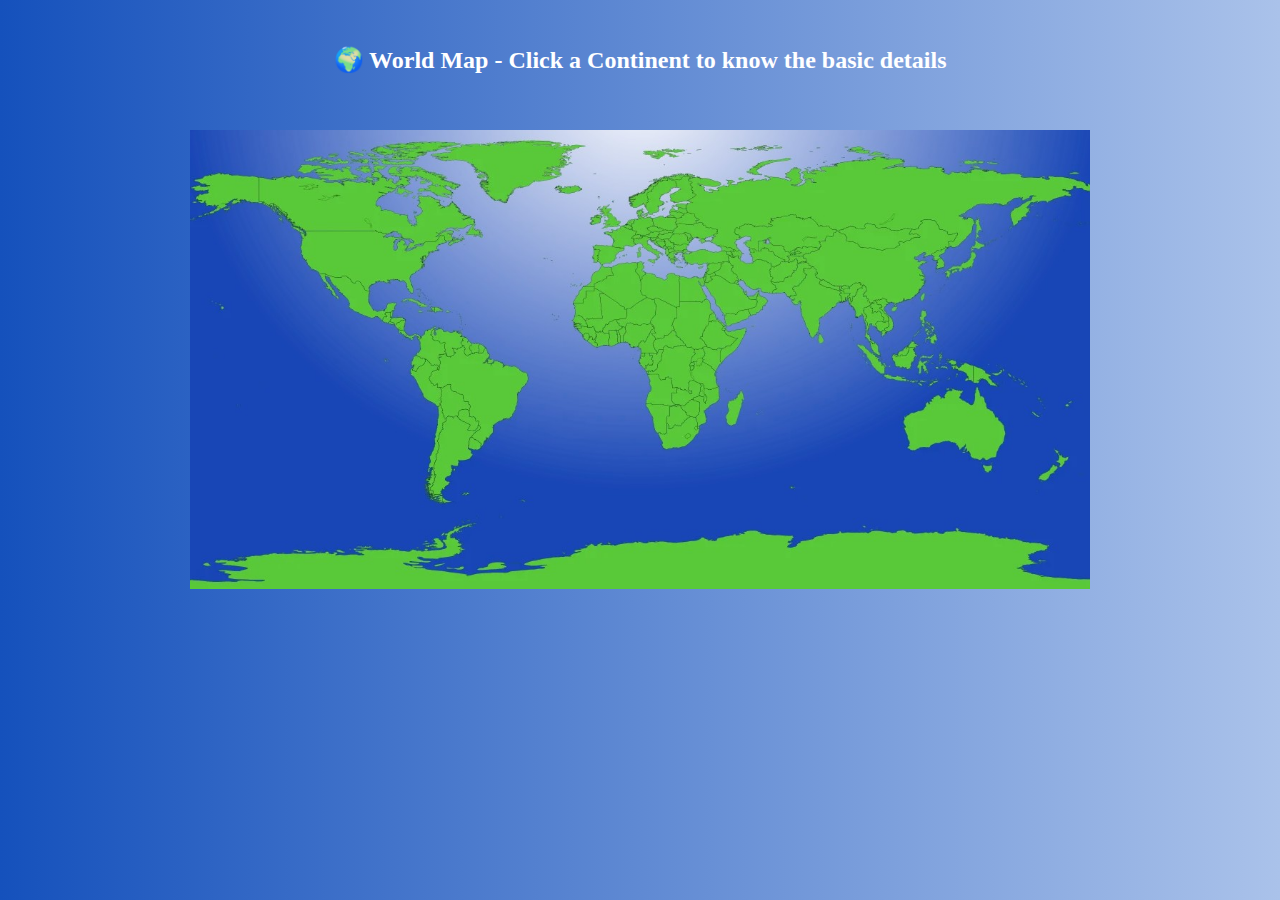
<file: Ex 1/index.html>
<!DOCTYPE html>
<html lang="en">
<head>
    <meta charset="UTF-8">
    <title>World Map - Continents Info</title>

    <style>
        body {
            font-family: Georgia, 'Times New Roman', Times, serif;
            text-align: center;
            background:linear-gradient(to right, #1551BC,#aac2ea);
            color:white;
        }

        .info {
            display: none;
            margin: 20px auto;
            width: 70%;
            padding: 15px;
            border-radius: 8px;
        }
        .info:target {
            display: block;
        }
    </style>
</head>

<body>

<br>
<h2>&#127757 World Map - Click a Continent to know the basic details</h2><br><br>

<img src="world map 2.jpg"
     alt="World Map"
     usemap="#worldmap"
     width="900">

<map name="worldmap">
  <area shape="rect" coords="0,40,300,230" href="#northamerica" alt="North America">
  <area shape="rect" coords="200,220,360,459" href="#southamerica"alt="South America">
  <area shape="rect" coords="360,40,550,150" href="#europe" alt="Europe">
  <area shape="rect" coords="360,150,520,380" href="#africa" alt="Africa">
  <area shape="rect" coords="650,250,860,420" href="#australia" alt="Australia">
  <area shape="rect" coords="551,20,900,300" href="#asia" alt="Asia">
  <area shape="rect" coords="0,400,900,459" href="#antarctica" alt="Antarctica">
</map>

<div id="asia" class="info">
    <h3>Asia</h3>
    <p><b>Population:</b> ~4.7 Billion</p>
    <p><b>Major Cities:</b> Tokyo, Delhi, Shanghai</p>
</div>

<div id="africa" class="info">
    <h3>Africa</h3>
    <p><b>Population:</b> ~1.4 Billion</p>
    <p><b>Major Cities:</b> Lagos, Cairo, Nairobi</p>
</div>

<div id="northamerica" class="info">
    <h3>North America</h3>
    <p><b>Population:</b> ~600 Million</p>
    <p><b>Major Cities:</b> New York, Toronto, Mexico City</p>
</div>

<div id="southamerica" class="info">
    <h3>South America</h3>
    <p><b>Population:</b> ~430 Million</p>
    <p><b>Major Cities:</b> São Paulo, Buenos Aires, Lima</p>
</div>

<div id="europe" class="info">
    <h3>Europe</h3>
    <p><b>Population:</b> ~750 Million</p>
    <p><b>Major Cities:</b> London, Paris, Berlin</p>
</div>

<div id="australia" class="info">
    <h3>Australia</h3>
    <p><b>Population:</b> ~43 Million</p>
    <p><b>Major Cities:</b> Sydney, Melbourne, Brisbane</p>
</div>

<div id="antarctica" class="info">
    <h3>Antarctica</h3>
    <p><b>Population:</b> ~1,000 (Researchers)</p>
    <p><b>Major Cities:</b> None</p>
</div>

</body>
</html>
</file>
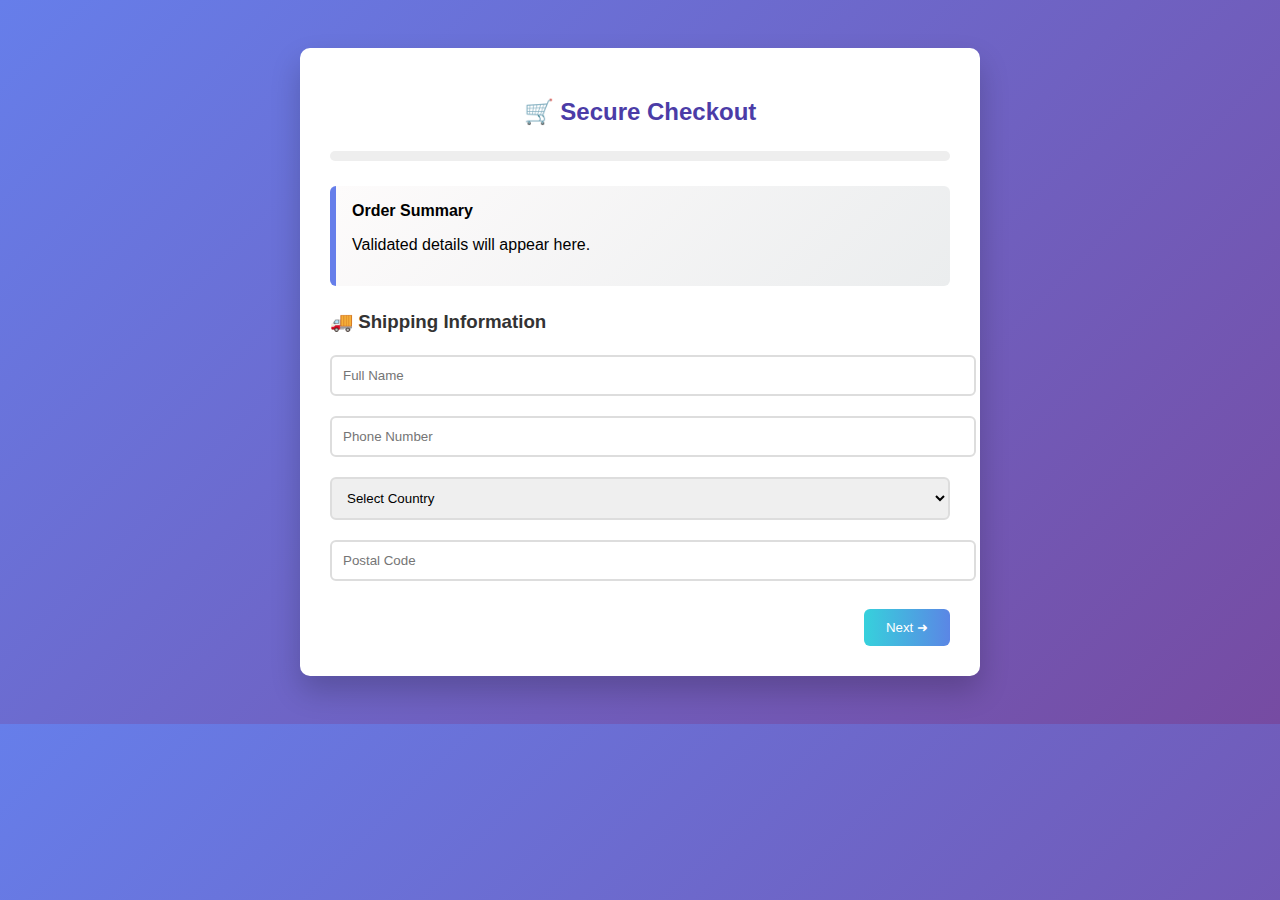
<file: Ex 3/index.html>
<!DOCTYPE html>
<html lang="en">
<head>
<meta charset="UTF-8">
<title>DHTML Checkout</title>

<style>
body {
    font-family: "Segoe UI", Arial, sans-serif;
    background: linear-gradient(135deg, #667eea, #764ba2);
    padding: 40px;
}

.container {
    max-width: 620px;
    margin: auto;
    background: #ffffff;
    padding: 30px;
    border-radius: 10px;
    box-shadow: 0 15px 30px rgba(0,0,0,0.2);
}

h2 {
    text-align: center;
    margin-bottom: 25px;
    color: #4b3ca7;
}

h3 {
    margin-bottom: 12px;
    color: #333;
}

.step { display: none; }
.step.active { display: block; }

input, select {
    width: 100%;
    padding: 11px;
    margin: 10px 0;
    border: 2px solid #ddd;
    border-radius: 6px;
}

input:focus, select:focus {
    border-color: #667eea;
    outline: none;
}

button {
    padding: 11px 22px;
    border: none;
    border-radius: 6px;
    cursor: pointer;
}

.next {
    background: linear-gradient(to right, #36d1dc, #5b86e5);
    color: white;
}

.back {
    background: linear-gradient(to right, #bdc3c7, #2c3e50);
    color: white;
}

.submit {
    background: linear-gradient(to right, #56ab2f, #a8e063);
    color: white;
}

.button-group {
    display: flex;
    justify-content: space-between;
    margin-top: 18px;
}

.progress {
    width: 100%;
    height: 10px;
    background: #eee;
    border-radius: 10px;
    margin-bottom: 25px;
}

#progressBar {
    height: 10px;
    width: 0%;
    background: linear-gradient(to right, #ff512f, #dd2476);
    border-radius: 10px;
    transition: width 0.4s ease;
}

.summary {
    background: linear-gradient(135deg, #fdfbfb, #ebedee);
    border-left: 6px solid #667eea;
    padding: 16px;
    margin-bottom: 25px;
    border-radius: 6px;
}
</style>
</head>

<body>

<div class="container">
<h2>🛒 Secure Checkout</h2>

<div class="progress">
    <div id="progressBar"></div>
</div>

<div class="summary">
    <strong>Order Summary</strong>
    <p id="summaryText">Validated details will appear here.</p>
</div>

<form onsubmit="return false">

<div class="step active">
    <h3>🚚 Shipping Information</h3>

    <input type="text" id="name" placeholder="Full Name">
    <input type="text" id="phone" placeholder="Phone Number">

    <select id="country">
        <option value="">Select Country</option>
        <option value="IN">India</option>
        <option value="US">United States</option>
    </select>

    <input type="text" id="postal" placeholder="Postal Code">

    <div class="button-group">
        <span></span>
        <button class="next" onclick="nextStep()">Next ➜</button>
    </div>
</div>

<div class="step">
    <h3>🏠 Billing Details</h3>
    <input type="text" id="address" placeholder="Billing Address">

    <div class="button-group">
        <button class="back" onclick="prevStep()">← Back</button>
        <button class="next" onclick="nextStep()">Next ➜</button>
    </div>
</div>

<div class="step">
    <h3>💳 Payment Method</h3>

    <input type="text" id="card" placeholder="Credit Card Number">
    <input type="month" id="expiry">

    <div class="button-group">
        <button class="back" onclick="prevStep()">← Back</button>
        <button class="submit" onclick="submitForm()">Place Order ✔</button>
    </div>
</div>

</form>
</div>

<script>
let currentStep = 0;
let steps = document.getElementsByClassName("step");

showStep(currentStep);

function showStep(step) {
    for (let s of steps) s.classList.remove("active");
    steps[step].classList.add("active");

    let progress = (step / steps.length) * 100;
    document.getElementById("progressBar").style.width = progress + "%";
}

function nextStep() {
    if (validateCurrentStep()) {
        currentStep++;
        showStep(currentStep);
        updateSummary();
    }
}

function prevStep() {
    currentStep--;
    showStep(currentStep);
}

function validateCurrentStep() {
    if (currentStep === 0) return validateShipping();
    if (currentStep === 1) return validateBilling();
    if (currentStep === 2) return validatePayment();
}

function validateShipping() {
    let phone = phoneEl.value.trim();
    let country = countryEl.value;
    let postal = postalEl.value.trim();

    if (!country) return alert("Please select a country."), false;
    if (!validatePhone(phone, country)) return alert("Invalid phone number."), false;
    if (!validatePostal(postal, country)) return alert("Invalid postal code."), false;

    return true;
}


function validateBilling() {
    return addressEl.value.trim().length >= 5;
}

function validatePayment() {
    if (!luhn(cardEl.value)) return alert("Invalid credit card number."), false;
    if (new Date(expiryEl.value) <= new Date())
        return alert("Invalid expiry date."), false;
    return true;
}

function validatePhone(phone, country) {
    phone = phone.replace(/[^0-9]/g, "");
    if (country === "IN") return /^[6-9][0-9]{9}$/.test(phone);
    if (country === "US") return phone.length === 10;
    return false;
}


function validatePostal(code, country) {
    code = code.replace(/[^0-9]/g, "");
    if (country === "IN") return code.length === 6;
    if (country === "US") return code.length === 5;
    return false;
}

function luhn(num) {
    num = num.replace(/[^0-9]/g, "");
    let sum = 0, alt = false;
    for (let i = num.length - 1; i >= 0; i--) {
        let n = parseInt(num[i]);
        if (alt) {
            n *= 2;
            if (n > 9) n -= 9;
        }
        sum += n;
        alt = !alt;
    }
    return sum % 10 === 0;
}

function updateSummary() {
    summaryText.innerHTML =
        "Name: " + nameEl.value + "<br>" +
        "Phone: " + phoneEl.value + "<br>" +
        "Country: " + countryEl.value;
}

function submitForm() {
    if (validatePayment()) {
        document.getElementById("progressBar").style.width = "100%";
        alert("🎉 Order placed successfully!");
    }
}

const nameEl = document.getElementById("name");
const phoneEl = document.getElementById("phone");
const countryEl = document.getElementById("country");
const postalEl = document.getElementById("postal");
const addressEl = document.getElementById("address");
const cardEl = document.getElementById("card");
const expiryEl = document.getElementById("expiry");
const summaryText = document.getElementById("summaryText");
</script>

</body>
</html>
</file>
